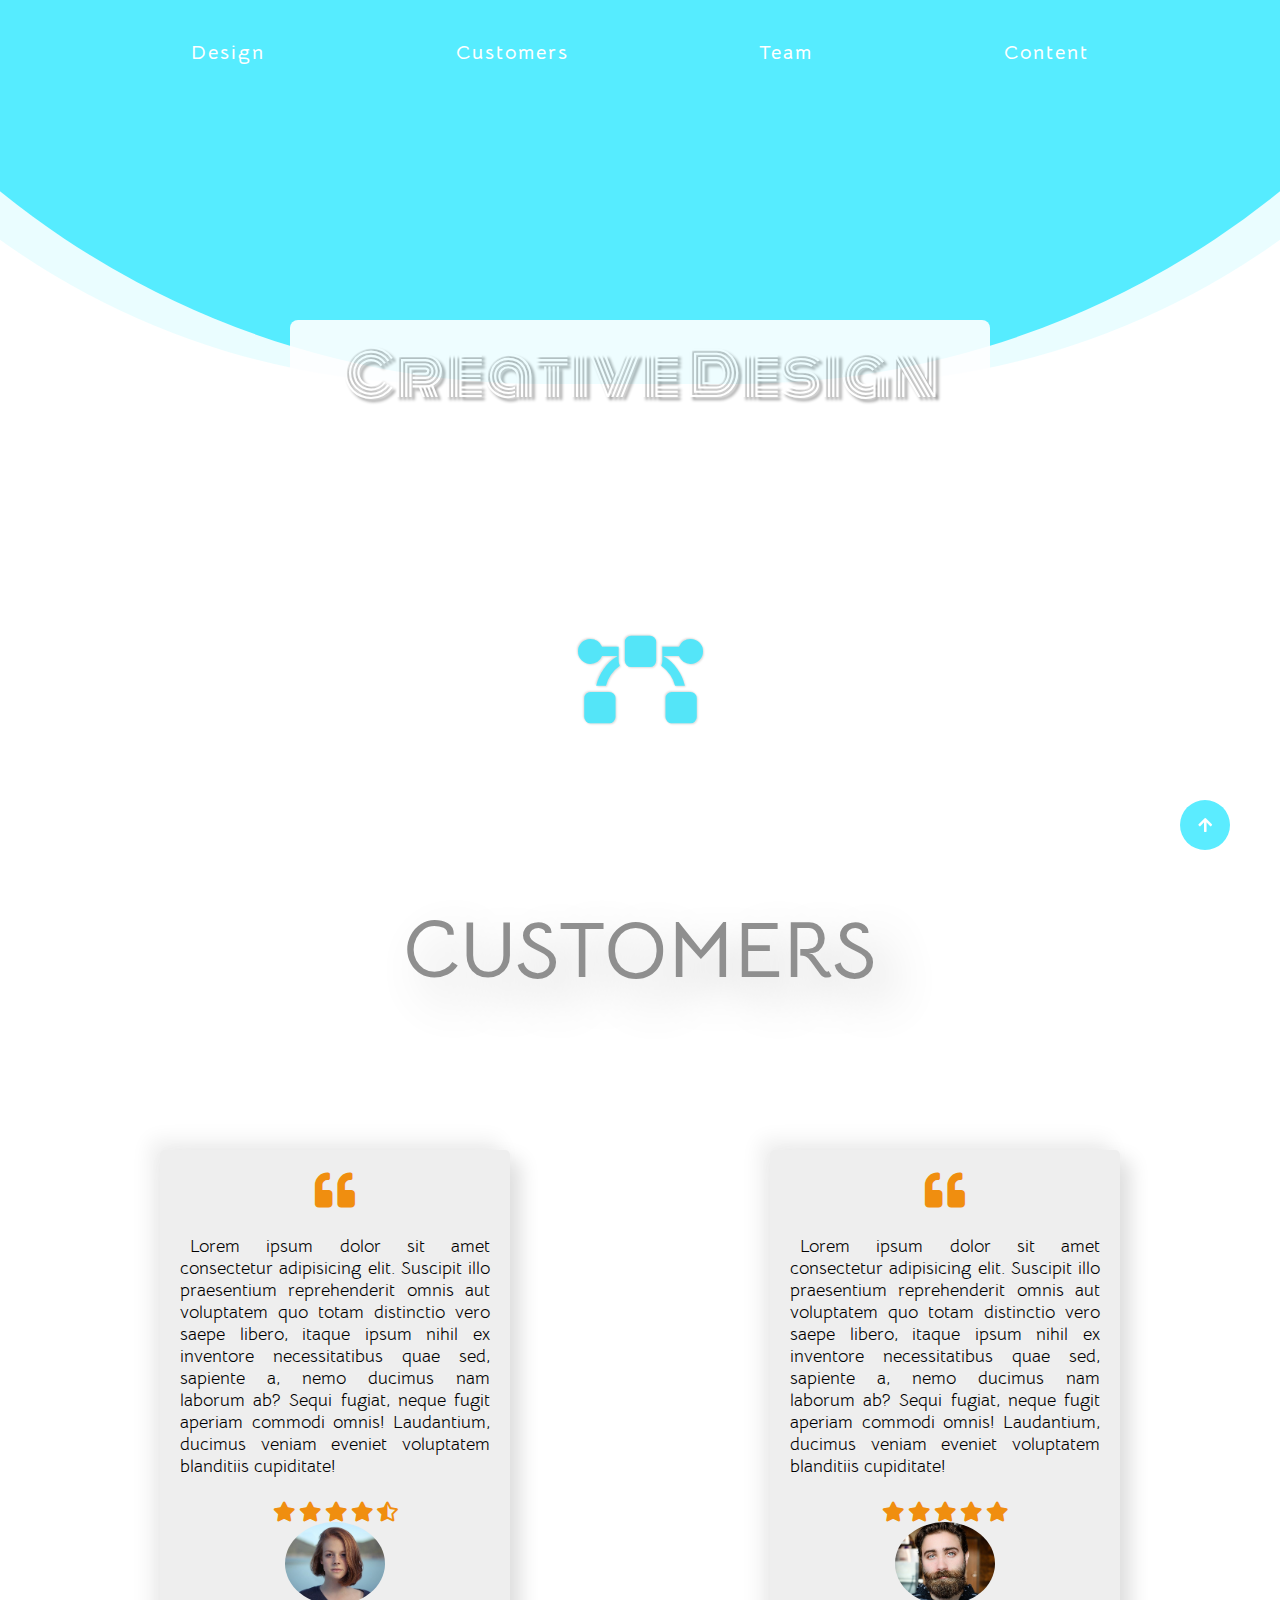
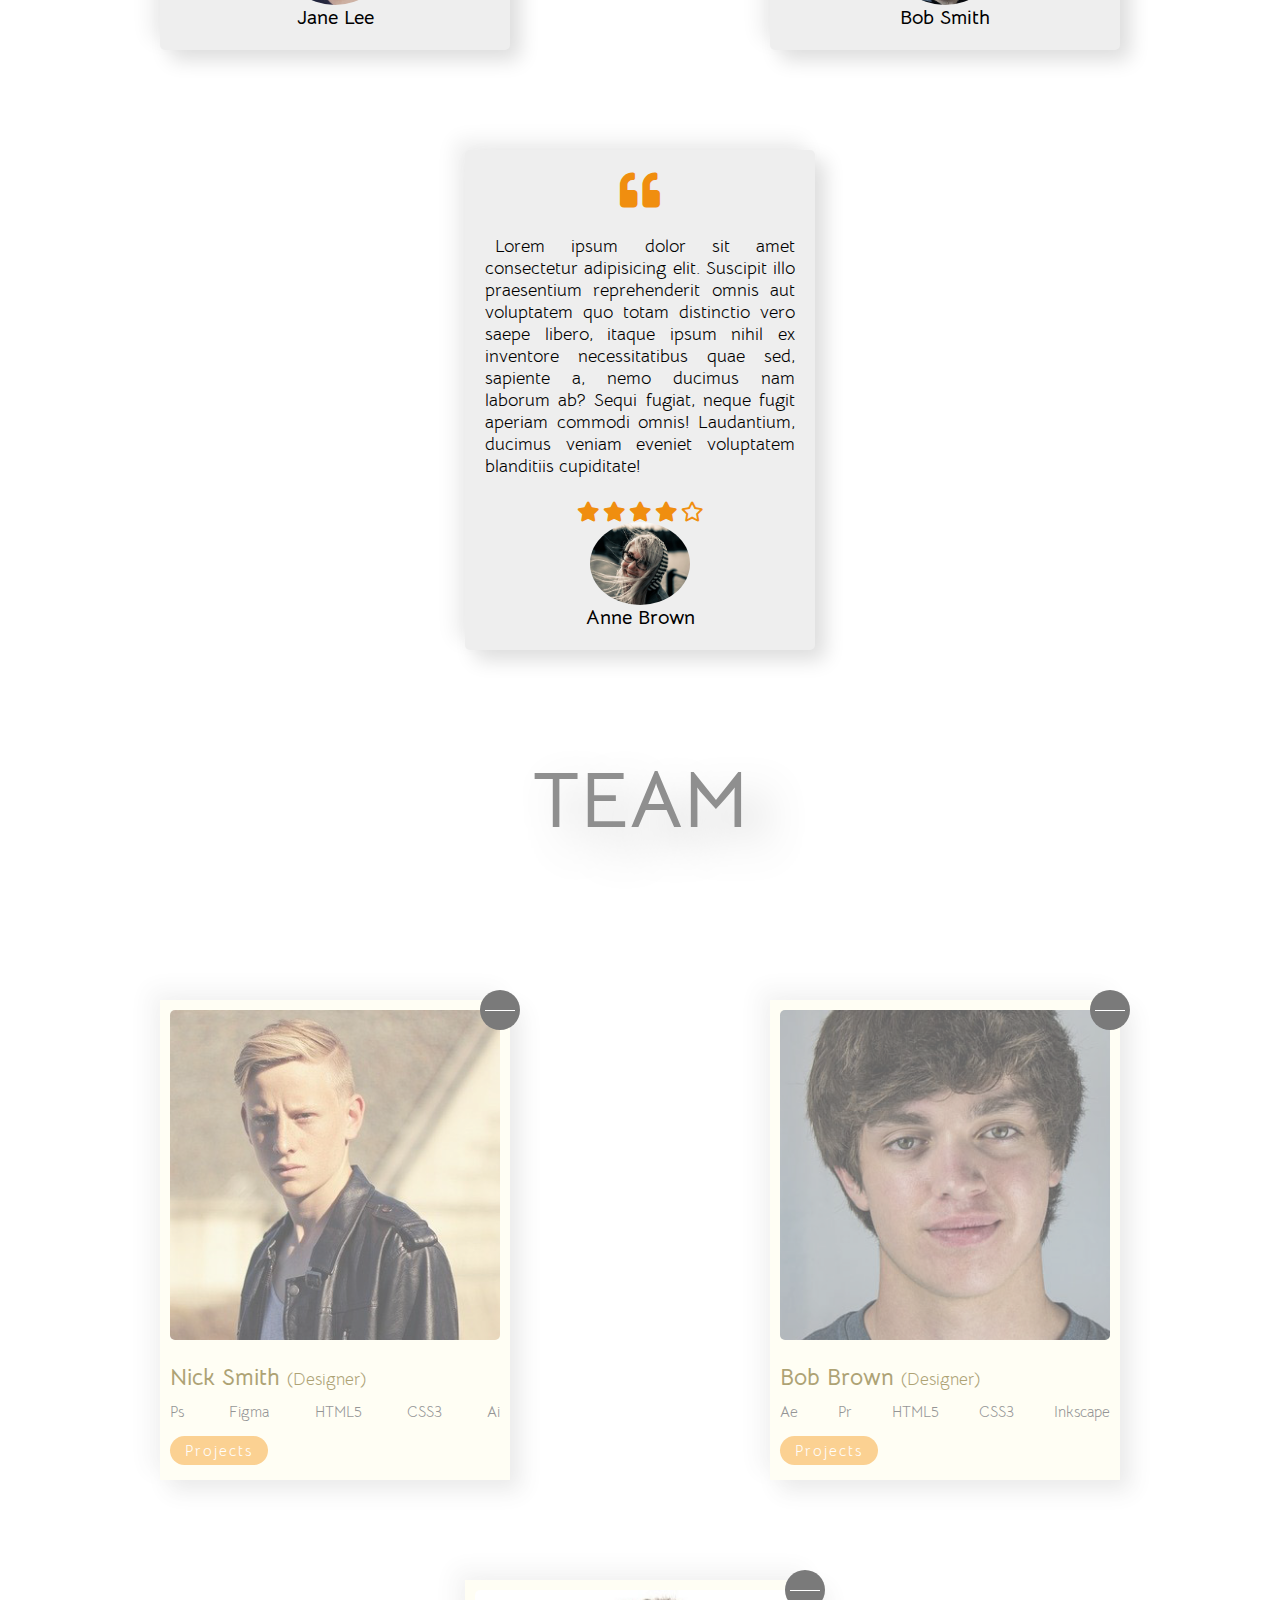
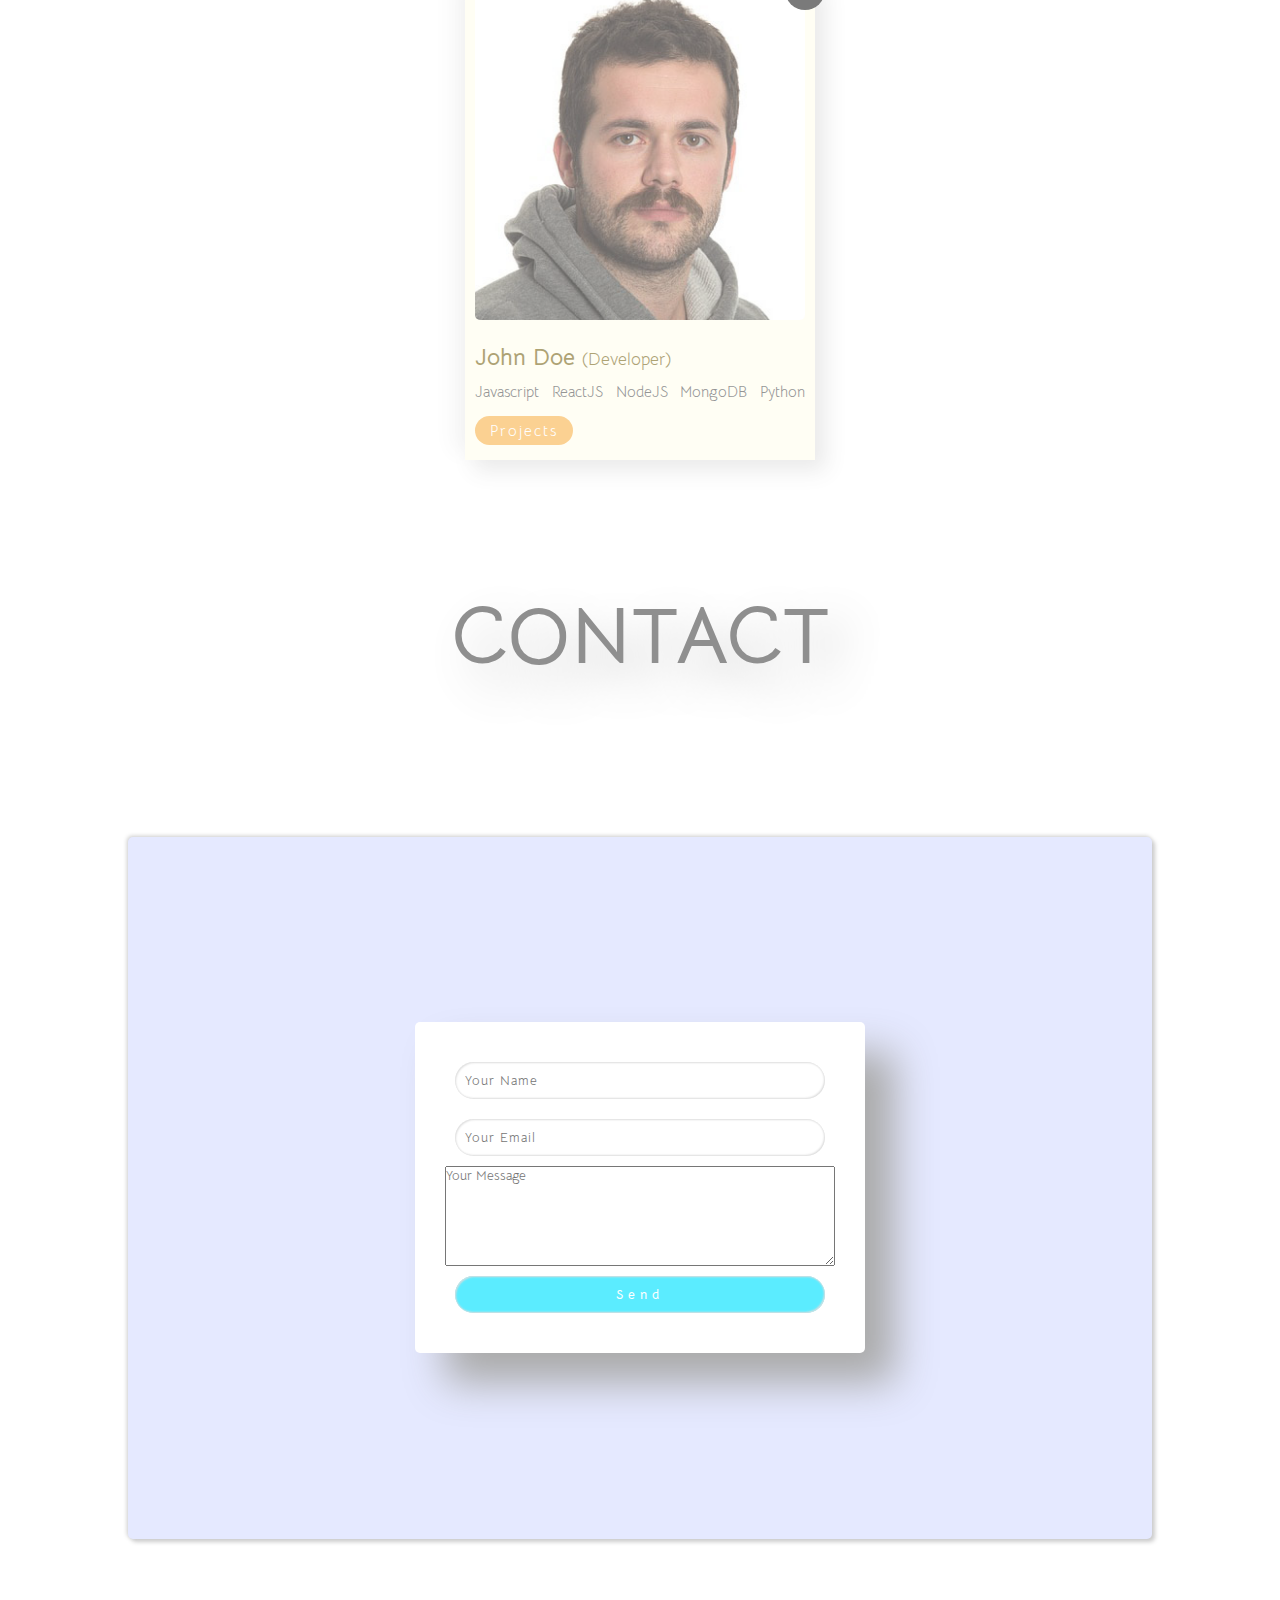
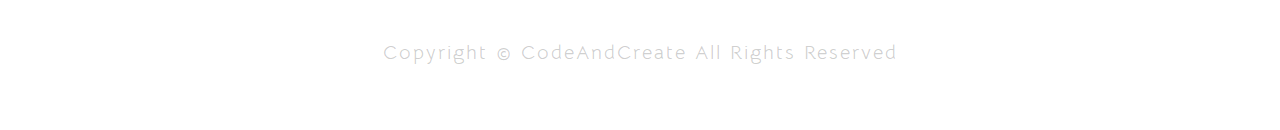
<file: Creative Design/index.html>
<!DOCTYPE html>
<html lang="en">
  <head>
    <meta charset="UTF-8" />
    <meta name="viewport" content="width=device-width, initial-scale=1.0" />
    <title>Creative Design</title>
    <link rel="stylesheet" href="style.css" />
    <link
      rel="stylesheet"
      href="https://cdnjs.cloudflare.com/ajax/libs/font-awesome/5.15.1/css/all.min.css"
    />
  </head>
  <body>
    <div class="container">
      <section class="section-1" id="home">
        <nav class="navbar">
          <a href="#home" class="navbar-link">Design</a>
          <a href="#customers" class="navbar-link">Customers</a>
          <a href="#team" class="navbar-link">Team</a>
          <a href="#contact" class="navbar-link">Content</a>
        </nav>
        <div class="floating-bg"></div>
        <h1 class="section-1-heading">Creative Design</h1>
        <div class="logo">
          <i class="fas fa-bezier-curve"></i>
        </div>
      </section>

      <section class="section-2" id="customers">
        <h1 class="section-heading">Customers</h1>
        <div class="customers-wrapper">
          <div class="customer">
            <i class="fas fa-quote-left"></i>
            <p class="customer-text">
              Lorem ipsum dolor sit amet consectetur adipisicing elit. Suscipit
              illo praesentium reprehenderit omnis aut voluptatem quo totam
              distinctio vero saepe libero, itaque ipsum nihil ex inventore
              necessitatibus quae sed, sapiente a, nemo ducimus nam laborum ab?
              Sequi fugiat, neque fugit aperiam commodi omnis! Laudantium,
              ducimus veniam eveniet voluptatem blanditiis cupiditate!
            </p>
            <div class="customer-rating">
              <i class="fas fa-star"></i>
              <i class="fas fa-star"></i>
              <i class="fas fa-star"></i>
              <i class="fas fa-star"></i>
              <i class="fas fa-star-half-alt"></i>
            </div>
            <img src="images/customer-img-1.jpg" class="customer-img" />
            <h4 class="customer-name">Jane Lee</h4>
          </div>
          <div class="customer">
            <i class="fas fa-quote-left"></i>
            <p class="customer-text">
              Lorem ipsum dolor sit amet consectetur adipisicing elit. Suscipit
              illo praesentium reprehenderit omnis aut voluptatem quo totam
              distinctio vero saepe libero, itaque ipsum nihil ex inventore
              necessitatibus quae sed, sapiente a, nemo ducimus nam laborum ab?
              Sequi fugiat, neque fugit aperiam commodi omnis! Laudantium,
              ducimus veniam eveniet voluptatem blanditiis cupiditate!
            </p>
            <div class="customer-rating">
              <i class="fas fa-star"></i>
              <i class="fas fa-star"></i>
              <i class="fas fa-star"></i>
              <i class="fas fa-star"></i>
              <i class="fas fa-star"></i>
            </div>
            <img src="images/customer-img-2.jpg" class="customer-img" />
            <h4 class="customer-name">Bob Smith</h4>
          </div>
          <div class="customer">
            <i class="fas fa-quote-left"></i>
            <p class="customer-text">
              Lorem ipsum dolor sit amet consectetur adipisicing elit. Suscipit
              illo praesentium reprehenderit omnis aut voluptatem quo totam
              distinctio vero saepe libero, itaque ipsum nihil ex inventore
              necessitatibus quae sed, sapiente a, nemo ducimus nam laborum ab?
              Sequi fugiat, neque fugit aperiam commodi omnis! Laudantium,
              ducimus veniam eveniet voluptatem blanditiis cupiditate!
            </p>
            <div class="customer-rating">
              <i class="fas fa-star"></i>
              <i class="fas fa-star"></i>
              <i class="fas fa-star"></i>
              <i class="fas fa-star"></i>
              <i class="far fa-star"></i>
            </div>
            <img src="images/customer-img-3.jpg" class="customer-img" />
            <h4 class="customer-name">Anne Brown</h4>
          </div>
        </div>
      </section>

      <section class="section-3" id="team">
        <h1 class="section-heading">Team</h1>
        <div class="team-wrapper">
          <div class="team-member">
            <img src="images/team-member-1.jpg" class="team-member-img" />
            <h2 class="team-member-name">Nick Smith <span>(Designer)</span></h2>
            <ul class="team-member-skills">
              <li>Ps</li>
              <li>Figma</li>
              <li>HTML5</li>
              <li>CSS3</li>
              <li>Ai</li>
            </ul>
            <a href="#" class="projects-btn">Projects</a>
            <div class="story-btn" title="My Story">
              <div class="story-btn-line"></div>
            </div>
            <div class="story">
              <h4 class="story-heading">About Me</h4>
              <p class="story-paragraph">
                Lorem ipsum dolor sit amet, consectetur adipisicing elit.
                Tempore iusto odit aspernatur facere, quidem dicta architecto
                eos assumenda ipsam? Asperiores doloremque nisi molestias
                repellendus perferendis eaque temporibus labore. Iure pariatur
                placeat temporibus deserunt ducimus amet aliquid unde blanditiis
                harum veritatis.
              </p>
            </div>
          </div>
          <div class="team-member">
            <img src="images/team-member-2.jpg" class="team-member-img" />
            <h2 class="team-member-name">Bob Brown <span>(Designer)</span></h2>
            <ul class="team-member-skills">
              <li>Ae</li>
              <li>Pr</li>
              <li>HTML5</li>
              <li>CSS3</li>
              <li>Inkscape</li>
            </ul>
            <a href="#" class="projects-btn">Projects</a>
            <div class="story-btn" title="My Story">
              <div class="story-btn-line"></div>
            </div>
            <div class="story">
              <h4 class="story-heading">About Me</h4>
              <p class="story-paragraph">
                Lorem ipsum dolor sit amet, consectetur adipisicing elit.
                Tempore iusto odit aspernatur facere, quidem dicta architecto
                eos assumenda ipsam? Asperiores doloremque nisi molestias
                repellendus perferendis eaque temporibus labore. Iure pariatur
                placeat temporibus deserunt ducimus amet aliquid unde blanditiis
                harum veritatis.
              </p>
            </div>
          </div>
          <div class="team-member">
            <img src="images/team-member-3.jpg" class="team-member-img" />
            <h2 class="team-member-name">John Doe <span>(Developer)</span></h2>
            <ul class="team-member-skills">
              <li>Javascript</li>
              <li>ReactJS</li>
              <li>NodeJS</li>
              <li>MongoDB</li>
              <li>Python</li>
            </ul>
            <a href="#" class="projects-btn">Projects</a>
            <div class="story-btn" title="My Story">
              <div class="story-btn-line"></div>
            </div>
            <div class="story">
              <h4 class="story-heading">About Me</h4>
              <p class="story-paragraph">
                Lorem ipsum dolor sit amet, consectetur adipisicing elit.
                Tempore iusto odit aspernatur facere, quidem dicta architecto
                eos assumenda ipsam? Asperiores doloremque nisi molestias
                repellendus perferendis eaque temporibus labore. Iure pariatur
                placeat temporibus deserunt ducimus amet aliquid unde blanditiis
                harum veritatis.
              </p>
            </div>
          </div>
        </div>
      </section>

      <section class="section-4" id="contact">
        <h1 class="section-heading">Contact</h1>
        <div class="form-container">
          <img src="images/form-img.png" class="form-img" />
          <form class="contact-form">
            <input type="text" placeholder="Your Name" />
            <input type="email" placeholder="Your Email" />
            <textarea placeholder="Your Message"></textarea>
            <input type="submit" value="Send" />
          </form>
        </div>
        <p class="copyright">
          Copyright &copy; CodeAndCreate All Rights Reserved
        </p>
      </section>

      <a href="#home" class="scroll-up-btn"> <i class="fas fa-arrow-up"></i></a>
    </div>

    <script src="script.js"></script>
  </body>
</html>
</file>
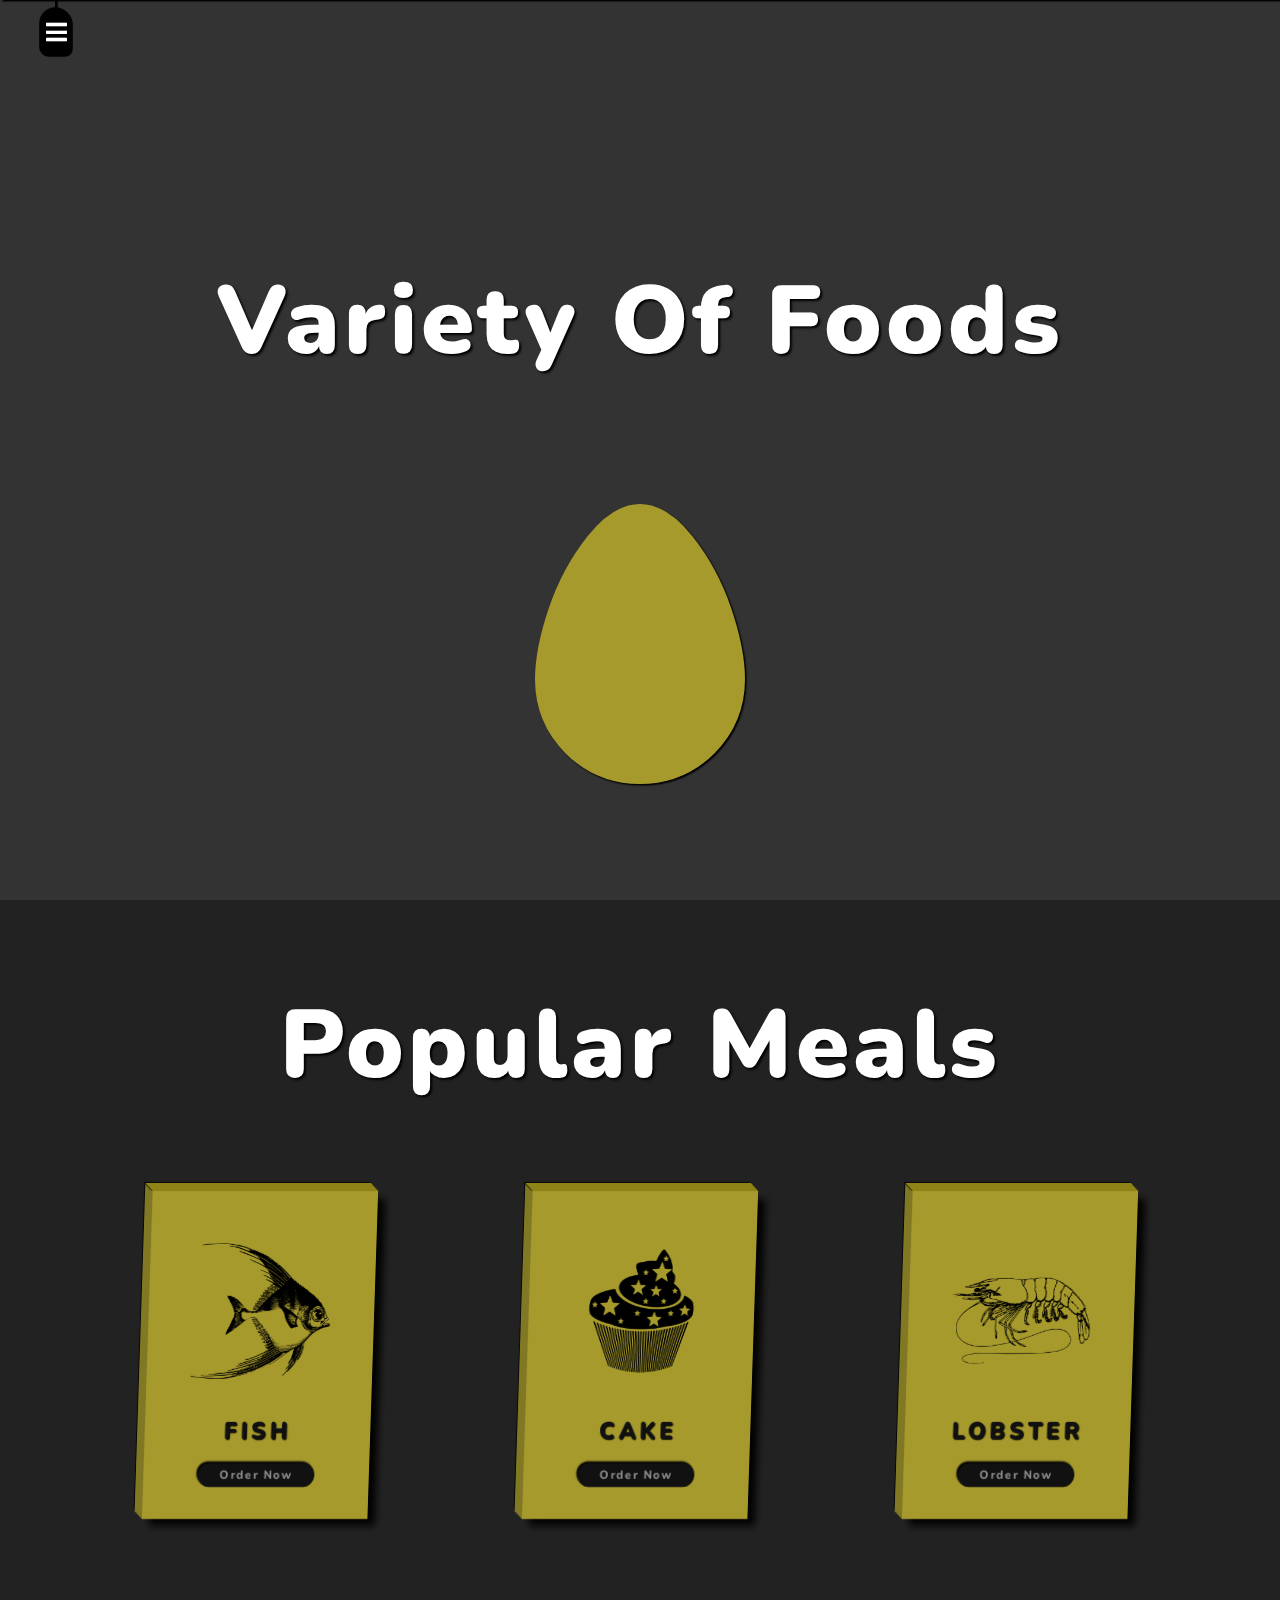
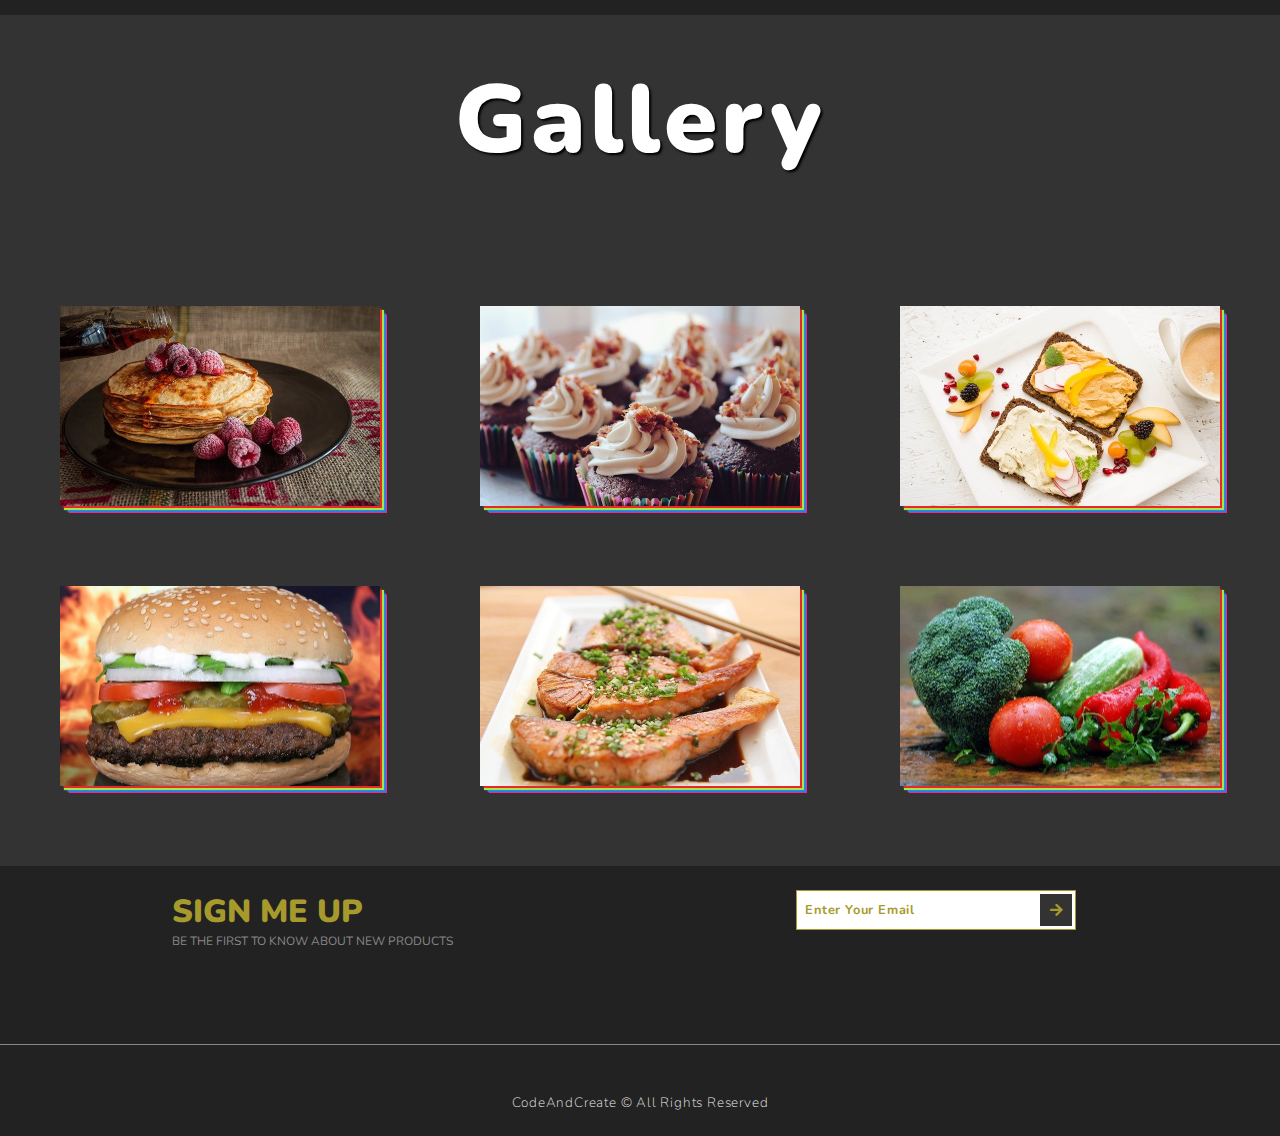
<file: Foods/index.html>
<!DOCTYPE html>
<html lang="en">
  <head>
    <meta charset="UTF-8" />
    <meta name="viewport" content="width=device-width, initial-scale=1.0" />
    <title>Foods</title>
    <link rel="stylesheet" href="style.css" />
    <link
      rel="stylesheet"
      href="https://cdnjs.cloudflare.com/ajax/libs/font-awesome/5.15.1/css/all.min.css"
    />
  </head>
  <body>
    <nav class="navbar target">
      <a href="#" class="navbar-link"
        ><i class="fas fa-home"></i>
        <span>Home</span>
      </a>
      <a href="#" class="navbar-link"
        ><i class="fas fa-utensils"></i>
        <span>Meals</span>
      </a>
      <a href="#" class="navbar-link"
        ><i class="fas fa-hamburger"></i>
        <span>Burger</span>
      </a>
      <a href="#" class="navbar-link"
        ><i class="fas fa-pizza-slice"></i>
        <span>Pizza</span>
      </a>
      <a href="#" class="navbar-link"
        ><i class="fas fa-blender-phone"></i>
        <span>Contact</span>
      </a>
    </nav>
    <div class="menu target"><i class="fas fa-bars"></i></div>

    <div class="container">
      <main class="section-1">
        <h1 class="section-heading">Variety of Foods</h1>
        <div class="section-1-icons">
          <i class="fas fa-egg change"></i>
          <i class="fas fa-stroopwafel"></i>
          <i class="fas fa-cheese"></i>
          <i class="fas fa-hotdog"></i>
          <i class="fas fa-drumstick-bite"></i>
          <i class="fas fa-apple-alt"></i>
          <i class="fas fa-ice-cream"></i>
          <i class="fas fa-fish"></i>
          <i class="fas fa-cookie"></i>
          <i class="fas fa-seedling"></i>
        </div>
      </main>

      <section class="section-2">
        <h1 class="section-heading">popular meals</h1>
        <div class="cards-container">
          <div class="card">
            <img src="images/card-img-1.png" alt="" class="card-img" />
            <h3 class="card-name">Fish</h3>
            <button class="card-btn">Order Now</button>
          </div>
          <div class="card">
            <img src="images/card-img-2.png" alt="" class="card-img" />
            <h3 class="card-name">Cake</h3>
            <button class="card-btn">Order Now</button>
          </div>
          <div class="card">
            <img src="images/card-img-3.png" alt="" class="card-img" />
            <h3 class="card-name">Lobster</h3>
            <button class="card-btn">Order Now</button>
          </div>
        </div>
      </section>

      <section class="section-3">
        <h1 class="section-heading">gallery</h1>
        <div class="gallery">
          <a href="#" class="gallery-link" title="Order Now">
            <img src="images/gallery-img-1.jpg" alt="" class="food-img" />
            <h3 class="food-name">Pancakes</h3>
            <p class="food-description">
              Lorem, ipsum dolor sit amet consectetur adipisicing elit. Iste
              veritatis, harum dicta perferendis vero rerum!
            </p>
          </a>
          <a href="#" class="gallery-link" title="Order Now">
            <img src="images/gallery-img-2.jpg" alt="" class="food-img" />
            <h3 class="food-name">Cupcakes</h3>
            <p class="food-description">
              Lorem, ipsum dolor sit amet consectetur adipisicing elit. Iste
              veritatis, harum dicta perferendis vero rerum!
            </p>
          </a>
          <a href="#" class="gallery-link" title="Order Now">
            <img src="images/gallery-img-3.jpg" alt="" class="food-img" />
            <h3 class="food-name">Hummus</h3>
            <p class="food-description">
              Lorem, ipsum dolor sit amet consectetur adipisicing elit. Iste
              veritatis, harum dicta perferendis vero rerum!
            </p>
          </a>
          <a href="#" class="gallery-link" title="Order Now">
            <img src="images/gallery-img-4.jpg" alt="" class="food-img" />
            <h3 class="food-name">Hamburger</h3>
            <p class="food-description">
              Lorem, ipsum dolor sit amet consectetur adipisicing elit. Iste
              veritatis, harum dicta perferendis vero rerum!
            </p>
          </a>
          <a href="#" class="gallery-link" title="Order Now">
            <img src="images/gallery-img-5.jpg" alt="" class="food-img" />
            <h3 class="food-name">Salmon</h3>
            <p class="food-description">
              Lorem, ipsum dolor sit amet consectetur adipisicing elit. Iste
              veritatis, harum dicta perferendis vero rerum!
            </p>
          </a>
          <a href="#" class="gallery-link" title="Order Now">
            <img src="images/gallery-img-6.jpg" alt="" class="food-img" />
            <h3 class="food-name">Vegetables</h3>
            <p class="food-description">
              Lorem, ipsum dolor sit amet consectetur adipisicing elit. Iste
              veritatis, harum dicta perferendis vero rerum!
            </p>
          </a>
        </div>
      </section>

      <section class="section-4">
        <div class="section-4-text">
          <h2 class="section-4-heading">Sign Me Up</h2>
          <p class="section-4-paragraph">
            Be the first to know about new products
          </p>
        </div>
        <form class="signup-form">
          <input
            type="email"
            class="signup-form-input"
            placeholder="Enter Your Email"
          />
          <button type="submit" class="signup-form-btn">
            <i class="fas fa-arrow-right"></i>
          </button>
        </form>

        <p class="copyright">CodeAndCreate &copy; All Rights Reserved</p>
      </section>
    </div>

    <script src="app.js"></script>
  </body>
</html>
</file>
<file: Creative Design/style.css>
@import url("https://fonts.googleapis.com/css2?family=Bellota+Text:wght@300;400;700&family=Monoton&display=swap");

* {
  margin: 0;
  padding: 0;
  box-sizing: border-box;
  text-decoration: none;
  list-style-type: none;
  outline: none;
  font-family: "Bellota Text", cursive;
  font-weight: 400;
}

html {
  font-size: 62.5%;
  scroll-behavior: smooth;
}

.container {
  width: 100%;
  overflow-x: hidden;
}

.section-1 {
  width: 100%;
  height: 100vh;
  background-color: #fff;
  position: relative;
}

.floating-bg {
  width: 150vw;
  height: 150vw;
  background-color: rgba(50, 231, 255, 0.8);
  position: absolute;
  top: -125vw;
  left: calc(50% - 75vw);
  border-radius: 45%;
  animation: rotate 30s infinite;
}

.floating-bg::before {
  content: "";
  width: 100%;
  height: 100%;
  background-color: rgba(50, 231, 255, 0.1);
  position: absolute;
  top: 0;
  left: 0;
  border-radius: 40%;
  animation: rotate 30s infinite;
}

@keyframes rotate {
  0% {
    transform: rotate(0);
  }
  100% {
    transform: rotate(360deg);
  }
}

.navbar {
  position: relative;
  z-index: 20;
  top: 4rem;
  display: flex;
  justify-content: space-evenly;
}

.navbar-link {
  font-size: 2.2rem;
  font-weight: 700;
  letter-spacing: 0.2rem;
  color: #fff;
  /* width: 1.5rem;
  word-wrap: break-word; */
  text-align: center;
  transition: all 0.5s;
}

.navbar-link:hover {
  /* width: 15rem; */
  color: rgba(255, 255, 255, 1);
  text-shadow: 0.5rem 0.5rem 0.5rem #888;
  transition: all 0.5s;
}

.section-1-heading {
  font-size: 8rem;
  font-family: "Monoton", cursive;
  position: absolute;
  top: 18vw;
  left: 50%;
  transform: translateX(-50%);
  text-shadow: 0.3rem 0.3rem 0.3rem #888;
  color: #fff;
  background-color: #fff;
  width: 85rem;
  text-align: center;
  padding: 0.8rem 1.6rem;
  border-radius: 0.8rem;
  opacity: 0.9;
}

.logo {
  position: absolute;
  top: 70%;
  left: 50%;
  transform: translateX(-50%);
}

.logo i {
  font-size: 15rem;
  color: rgba(50, 231, 255, 0.8);
  text-shadow: 0.1rem 0.1rem 0.2rem #ddd, -0.1rem -0.1rem 0.2rem #ddd;
}

.section-2 {
  width: 100%;
  height: 100vh;
  display: flex;
  flex-direction: column;
  justify-content: space-around;
}

.section-heading {
  font-size: 10rem;
  font-weight: bold;
  text-transform: uppercase;
  color: #222;
  text-align: center;
  opacity: 0.5;
  text-shadow: 2rem 2rem 4rem #999;
}

.customers-wrapper {
  display: flex;
  justify-content: space-evenly;
  align-items: center;
  height: 70%;
}

.customer {
  width: 35rem;
  height: 50rem;
  background-color: #eee;
  display: flex;
  flex-direction: column;
  align-items: center;
  border-radius: 0.5rem;
  padding: 2rem;
  box-shadow: 1rem 1rem 2rem #ddd, -1rem -1rem 2rem #eee;
  transition: box-shadow 0.5s;
}

.customer:hover {
  box-shadow: 2rem 2rem 3rem #ddd, -2rem -2rem 3rem #eee;
}

.customer:first-child {
  align-self: flex-end;
}

.customer:last-child {
  align-self: flex-start;
}

.fa-quote-left {
  font-size: 4rem;
  color: #f08e0f;
}
.customer-text {
  font-size: 1.8rem;
  margin: 2.5rem 0;
  text-align: justify;
}

.customer-text::first-letter {
  margin-left: 1rem;
}

.customer-rating i {
  font-size: 2rem;
  color: #f08e0f;
}

.customer-img {
  width: 10rem;
  height: 10rem;
  object-fit: cover;
  /* margin: 2rem 0; */
  border-radius: 50%;
}

.customer-name {
  font-size: 2rem;
  font-weight: 700;
}

.section-3 {
  width: 100%;
  height: 100vh;
  display: flex;
  flex-direction: column;
  justify-content: space-between;
  padding: 5rem 0;
}

.team-wrapper {
  display: flex;
  justify-content: space-evenly;
  align-items: center;
  height: 70%;
}

.team-member {
  width: 35rem;
  background-color: #fffeee;
  padding: 1rem 1rem 2rem 1rem;
  box-shadow: 1rem 1rem 2rem #ddd, -1rem -1rem 2rem #eee;
  position: relative;
  opacity: 0.6;
  transition: opacity 0.5s;
}

.team-member:hover {
  opacity: 1;
}

.team-member:first-child {
  align-self: flex-start;
}

.team-member:last-child {
  align-self: flex-end;
}

.team-member-img {
  width: 100%;
  border-radius: 0.5rem;
}

.team-member-name {
  font-size: 2.3rem;
  font-weight: 700;
  color: #796717;
  margin-top: 2rem;
}

.team-member-name span {
  font-size: 1.7rem;
}

.team-member-skills {
  display: flex;
  justify-content: space-between;
  margin: 1rem 0 2rem 0;
}

.team-member-skills li {
  font-size: 1.5rem;
  color: #505050;
}

.projects-btn {
  background-color: #fab34a;
  color: #fff;
  padding: 0.5rem 1.5rem;
  border-radius: 5rem;
  font-size: 1.5rem;
  letter-spacing: 0.2rem;
}

.story-btn {
  width: 4rem;
  height: 4rem;
  background-color: #222;
  position: absolute;
  top: -1rem;
  right: -1rem;
  border-radius: 5rem;
  display: flex;
  align-items: center;
  padding: 0.5rem;
  cursor: pointer;
  z-index: 50;
  transition: transform 0.5s;
}

.story-btn.change {
  transform: rotate(405deg);
}

.story-btn-line {
  width: 100%;
  height: 0.1rem;
  background-color: #fff;
}

.story {
  width: 100%;
  height: 100%;
  background-color: rgba(253, 69, 69, 0.9);
  position: absolute;
  top: 0;
  left: 0;
  display: flex;
  flex-direction: column;
  justify-content: center;
  align-items: center;
  padding: 2rem;
  transform: scale(0);
  transform-origin: top right;
  border-radius: 50rem 0 50rem 50rem;
  transition: all 0.5s;
}

.story.change {
  transform: scale(1);
  border-radius: 0;
}

.story-heading {
  font-size: 4rem;
  font-weight: 700;
  color: #fff;
  margin-bottom: 2rem;
}

.story-paragraph {
  font-size: 1.8rem;
  color: #eee;
  text-align: justify;
  letter-spacing: 0.1rem;
  text-indent: 2rem;
}

.section-4 {
  width: 100%;
  height: 130vh;
  display: flex;
  flex-direction: column;
  justify-content: space-around;
  align-items: center;
}

.form-container {
  width: 80%;
  height: 40%;
  background-color: #e5e9ff;
  display: flex;
  align-items: center;
  justify-content: space-evenly;
  box-shadow: 0.3rem 0.3rem 0.4rem #ccc, -0.1rem -0.1rem 0.4rem #ccc;
  border-radius: 0.5rem;
  perspective: 100rem;
}

.form-img {
  width: 55rem;
  background-color: rgba(50, 231, 255, 0.8);
  padding: 5rem;
  opacity: 0.8;
  box-shadow: -3rem -3rem 4rem #aaa;
  border-radius: 0.5rem;
  transform: rotateY(20deg);
  transition: all 0.5s;
}

.form-img:hover {
  transform: translateY(-2rem), rotateY(20deg);
  box-shadow: -5rem 5rem 7rem #aaa;
}

.contact-form {
  width: 45rem;
  background-color: #fff;
  display: flex;
  flex-direction: column;
  padding: 3rem;
  border-radius: 0.5rem;
  box-shadow: 3rem 3rem 4rem #aaa;
  transform: rotateY(-20deg);
  transition: all 0.5s;
}

.contact-form:hover {
  transform: translateY(-2rem), rotateY(-20deg);
  box-shadow: 5rem 5rem 7rem #aaa;
}

.contact-form input,
.contant-form textarea {
  margin: 1rem;
  padding: 1rem;
  font-size: 1.3rem;
  letter-spacing: 0.1rem;
  border: none;
  border-radius: 2rem;
  box-shadow: inset 0.1rem 0.1rem 0.2rem #ddd, inset -0.1rem -0.1rem 0.2rem #ddd;
}

.contact-form textarea {
  max-height: 15rem;
  min-height: 10rem;
  max-width: 100%;
  min-width: 70%;
}

.contact-form input[type="submit"] {
  background-color: rgba(50, 231, 255, 0.8);
  color: #fff;
  font-weight: bolder;
  letter-spacing: 0.5rem;
  cursor: pointer;
  transition: background-color 0.5s;
}

.contact-form input[type="submit"]:hover {
  background-color: #32e7ff;
}

.copyright {
  font-size: 2rem;
  letter-spacing: 0.2rem;
  color: #4444;
  margin-top: 5rem;
}

.scroll-up-btn {
  width: 5rem;
  height: 5rem;
  background-color: rgba(50, 231, 255, 0.8);
  position: fixed;
  bottom: 5rem;
  right: 5rem;
  border-radius: 50%;
  font-size: 1.6rem;
  color: #fff;
  display: flex;
  justify-content: center;
  align-items: center;
  transition: background-color 0.5s;
}

.scrolll-up-btn:hover {
  background-color: #32e7ff;
}

@media (max-width: 1400px) {
  .floating-bg {
    top: -120vw;
  }

  .section-1-heading {
    font-size: 6rem;
    top: 25vw;
    width: 70rem;
  }

  .navbar-link {
    font-size: 2rem;
  }

  .logo {
    top: 70%;
  }

  .logo i {
    font-size: 10rem;
  }

  .section-heading {
    font-size: 8rem;
    margin-bottom: 10rem;
  }

  .section-2 {
    height: auto;
  }

  .customers-wrapper {
    flex-wrap: wrap;
  }

  .customer {
    margin: 5rem 10rem;
  }

  .section-3 {
    height: auto;
  }

  .team-wrapper {
    flex-wrap: wrap;
  }

  .team-member {
    margin: 5rem 10rem;
  }

  .form-container {
    height: 60%;
  }

  .form-img {
    display: none;
  }

  .contact-form {
    transform: translateY(0);
  }

  .contact-form:hover {
    transform: translateY(-1rem);
  }

  .copyright {
    margin: 5rem 0 4rem 0;
  }
}

@media (max-width: 1150px) {
  .floating-bg {
    top: -110vw;
  }

  .section-1-heading {
    font-size: 5rem;
    top: 30vw;
    width: 60rem;
  }

  .logo i {
    font-size: 9rem;
  }
}

@media (max-width: 950px) {
  .floating-bg {
    top: -100vw;
  }

  .section-1-heading {
    top: 40vw;
  }
}

@media (max-width: 750px) {
  html {
    font-size: 50%;
  }
  .floating-bg {
    top: -90vw;
  }

  .section-1-heading {
    top: 48vw;
  }

  .section-heading {
    margin-bottom: 5rem;
  }
}

@media (max-width: 550px) {
  html {
    font-size: 45%;
  }
  .floating-bg {
    top: -70vw;
  }

  .section-1-heading {
    top: 65vw;
    width: 42rem;
    font-size: 3.5rem;
  }

  .section-heading {
    font-size: 6rem;
  }

  .customer {
    margin: 5rem 0;
  }

  .team-member {
    margin: 5rem 0;
  }

  .section-4 {
    height: auto;
  }

  .form-container {
    background-color: transparent;
    box-shadow: none;
  }

  .contact-form {
    box-shadow: 1rem 1rem 2rem #aaa;
  }
  .contact-form:hover {
    box-shadow: 2rem 2rem 3rem #aaa;
  }

  .copyright {
    font-size: 1.8rem;
    margin: 5rem;
    text-align: center;
  }

  .scroll-up-btn {
    bottom: 2rem;
    right: 2rem;
  }
}
</file>
<file: Foods/style.css>
@import url("https://fonts.googleapis.com/css2?family=Nunito:wght@200;300;400;500;600;700;800;900;1000&display=swap");

* {
  margin: 0;
  padding: 0;
  box-sizing: border-box;
  text-decoration: none;
  outline: none;
  font-family: "Nunito", sans-serif;
  font-weight: 400;
}

html {
  font-size: 62.5%;
}

.navbar {
  width: 100%;
  height: 14rem;
  background-color: #000;
  position: fixed;
  top: -14rem;
  z-index: 100;
  display: flex;
  justify-content: center;
  align-items: center;
  box-shadow: 0.2rem 0.2rem 0.2rem #000;
  transition: top 0.4s;
}

.navbar-link {
  color: #aaa;
  margin: 0 4rem;
  display: flex;
  flex-direction: column;
  justify-content: center;
  align-items: center;
  opacity: 0;
  transition: color 0.3s, opacity 0.2s;
}

.change .navbar-link {
  opacity: 1;
}

.change .navbar-link:nth-child(1) {
  transition: opacity 0.4s 0.5s, color 0.3s;
}
.change .navbar-link:nth-child(2) {
  transition: opacity 0.4s 0.6s, color 0.3s;
}
.change .navbar-link:nth-child(3) {
  transition: opacity 0.4s 0.7s, color 0.3s;
}
.change .navbar-link:nth-child(4) {
  transition: opacity 0.4s 0.8s, color 0.3s;
}
.change .navbar-link:nth-child(5) {
  transition: opacity 0.4s 0.9s, color 0.3s;
}

.navbar-link:hover {
  color: #fff;
}

.navbar-link i {
  font-size: 7rem;
}

.navbar-link span {
  font-size: 2.5rem;
  font-weight: 900;
  letter-spacing: 0.5rem;
  margin-top: 0.5rem;
}

.menu {
  width: 4rem;
  height: 6rem;
  background-color: #000;
  position: fixed;
  top: 1rem;
  left: 5rem;
  border-radius: 30rem 30rem 15rem 15rem;
  display: flex;
  justify-content: center;
  align-items: center;
  cursor: pointer;
  transition: background-color 0.3s, top 0.4s 0.2s;
  box-shadow: 0.1rem 0.1rem 0.1rem #000, -0.1rem -0.1rem 0.1rem #000;
  z-index: 100;
}

.menu.change {
  top: 15rem;
  transition: top 0.4s;
}

.navbar.change {
  top: 0;
  transition: top 0.4s 0.2s;
}

.menu::before {
  content: "";
  width: 0.3rem;
  height: 15rem;
  background-color: #000;
  position: absolute;
  top: -15rem;
  box-shadow: 0.1rem 0 0.1rem #000;
}

.menu i {
  color: #fff;
  font-size: 3rem;
  transition: all 0.3s;
}

.menu:hover,
.menu:hover i {
  background-color: #888;
  color: #000;
}

.section-1 {
  width: 100%;
  height: 100vh;
  background-color: #333;
  display: flex;
  flex-direction: column;
  justify-content: space-evenly;
  align-items: center;
}

.section-heading {
  font-size: 12rem;
  font-weight: 900;
  color: #fff;
  text-align: center;
  text-transform: capitalize;
  letter-spacing: 0.5rem;
  text-shadow: 0.3rem 0.3rem 0.3rem #000;
}

.section-1-icons i {
  font-size: 35rem;
  color: #a79a2d;
  position: absolute;
  transform: translate(-50%, -50%) scale(0);
  text-shadow: 0.2rem 0.2rem 0.2rem #000;
  transition: transform 0.3s;
}

.section-1-icons i.change {
  transform: translate(-50%, -50%) scale(1);
  transition: transform 0.3s;
}

.section-2 {
  width: 100%;
  height: 100vh;
  background-color: #222;
  display: flex;
  flex-direction: column;
  justify-content: space-between;
  padding: 10rem 0;
}

.cards-container {
  display: flex;
  justify-content: space-evenly;
}

.card {
  width: 30rem;
  background-color: #a79a2d;
  padding: 4rem;
  display: flex;
  flex-direction: column;
  justify-content: space-between;
  align-items: center;
  box-shadow: 1rem 1rem 1rem #000;
  position: relative;
  transform: rotateY(20deg) skewX(-2deg);
  transition: transform 0.5s, box-shadow 0.5s;
}

.card:hover {
  transform: rotateY(20deg) skewX(-2deg) translateY(-3rem);
  box-shadow: 2rem 2rem 2rem #000;
}

.card::before {
  content: "";
  height: 100%;
  width: 1rem;
  background-color: #817824;
  position: absolute;
  top: 0;
  left: -1rem;
  transform: skewY(45deg);
  transform-origin: right;
  box-shadow: -0.1rem -0.1rem 0.1rem #000;
}

.card::after {
  content: "";
  height: 1rem;
  width: 100%;
  background-color: #8f8317;
  position: absolute;
  top: -1rem;
  left: 0;
  transform: skewX(45deg);
  transform-origin: bottom;
  box-shadow: -0.1rem -0.1rem 0.1rem #000;
}

.card-img {
  width: 100%;
}

.card-name {
  font-size: 3rem;
  font-weight: 900;
  text-transform: uppercase;
  letter-spacing: 0.5rem;
  color: #111;
  margin: 2rem 0;
  text-shadow: 0.15rem 0.15rem 0.15rem #000;
}

.card-btn {
  width: 70%;
  background-color: #111;
  color: #888;
  border-radius: 5rem;
  font-size: 1.5rem;
  font-weight: 800;
  letter-spacing: 0.2rem;
  text-transform: capitalize;
  border: none;
  padding: 0.5rem 0;
  cursor: pointer;
  box-shadow: -0.2rem -0.2rem 0.2rem #000;
}

.section-3 {
  background-color: #333;
  padding: 5rem 0;
}

.gallery {
  display: flex;
  flex-wrap: wrap;
  align-items: center;
  justify-content: space-evenly;
  margin-top: 10rem;
}

.gallery-link {
  position: relative;
  margin: 4rem 1rem;
}

.gallery-link::before {
  content: "";
  position: absolute;
  top: 2vw;
  left: 80%;
  width: 0.2rem;
  height: 0;
  background-color: #fff;
  z-index: 10;
  transition: height 0.5s;
}

.gallery-link:hover::before {
  height: 80%;
}

.gallery-link::after {
  content: "";
  position: absolute;
  top: 30%;
  left: 2rem;
  width: 0;
  height: 0.2rem;
  background-color: #fff;
  transition: width 0.5s;
}

.gallery-link:hover::after {
  width: 90%;
}

.food-img {
  width: 24vw;
  height: 15vw;
  object-fit: cover;
  box-shadow: 0.3rem 0.3rem 0.1rem #e92929, 0.5rem 0.5rem 0.1rem #a2e946,
    0.7rem 0.7rem 0.1rem #297ce9, 0.9rem 0.9rem 0.1rem #e92999;
  transition: all 0.5s;
}

.gallery-link:hover .food-img {
  box-shadow: 1rem 1rem 0.1rem #e92929, 2rem 2rem 0.1rem #a2e946,
    3rem 3rem 0.1rem #297ce9, 4rem 4rem 0.1rem #e92999;
  filter: blur(0.5rem);
  opacity: 0.5;
  transform: scale(1.1);
}

.food-name {
  position: absolute;
  top: 3rem;
  left: 3rem;
  font-size: 2rem;
  font-weight: 700;
  text-transform: uppercase;
  letter-spacing: 0.1rem;
  color: #fff;
  width: 0;
  overflow: hidden;
  transition: width 0.3s;
}

.gallery-link:hover .food-name {
  width: 100%;
  transition: width 1.5s 0.5s;
}

.food-description {
  position: absolute;
  bottom: 3vw;
  left: 2rem;
  width: 70%;
  font-size: 1.5rem;
  font-weight: 300;
  letter-spacing: 0.1rem;
  text-transform: uppercase;
  color: #fff;
  opacity: 0;
  visibility: hidden;
  transition: opacity 0.3s;
}

.gallery-link:hover .food-description {
  opacity: 1;
  visibility: visible;
  transition: opacity 1s 1s;
}

.section-4 {
  width: 100%;
  height: 30vh;
  background-color: #222;
  display: flex;
  justify-content: space-around;
  align-items: flex-start;
  padding: 3rem 0;
  position: relative;
}

.section-4-text {
  text-transform: uppercase;
}

.section-4-heading {
  font-size: 4rem;
  font-weight: 900;
  color: #a79a2d;
}

.section-4-paragraph {
  font-size: 1.5rem;
  color: #888;
}

.signup-form {
  display: flex;
  align-items: center;
}

.signup-form-input {
  width: 35rem;
  height: 5rem;
  padding: 1rem;
  border: 0.2rem solid #a79a2d;
  font-size: 1.6rem;
  font-weight: 700;
  letter-spacing: 0.1rem;
  color: #a79a2d;
}

.signup-form-input::placeholder {
  color: #a79a2d;
}

.signup-form-btn {
  position: relative;
  left: -4.5rem;
  width: 4rem;
  height: 4rem;
  background-color: #333;
  color: #a79a2d;
  border: none;
  font-size: 1.8rem;
  cursor: pointer;
}

.copyright {
  position: absolute;
  bottom: 3rem;
  font-size: 1.7rem;
  font-weight: 200;
  color: #eee;
  letter-spacing: 0.1rem;
  border-top: 0.1rem solid #888;
  padding-top: 6rem;
  width: 100%;
  text-align: center;
}

@media (max-width: 1400px) {
  html {
    font-size: 50%;
  }

  .section-2 {
    height: auto;
    padding: 10rem 0 12rem 0;
  }

  .cards-container {
    margin-top: 10rem;
  }

  .gallery-link {
    width: 40rem;
    height: 25rem;
    margin: 5rem;
  }

  .food-img {
    width: 100%;
    height: 100%;
  }
}

@media (max-width: 1000px) {
  .section-heading {
    font-size: 9rem;
    margin: 0 5rem;
  }

  .section-1-icons i {
    font-size: 25rem;
  }

  .cards-container {
    flex-wrap: wrap;
  }

  .card {
    margin: 5rem;
  }

  .section-4 {
    height: 30rem;
  }
}

@media (max-width: 900px) {
  .navbar-link {
    margin: 2rem;
  }

  .navbar-link i {
    font-size: 4rem;
  }
  .navbar-link span {
    font-size: 2rem;
  }
}

@media (max-width: 700px) {
  .section-heading {
    font-size: 7rem;
    margin: 0 10rem;
  }

  .section-1-icons {
    font-size: 20rem;
  }

  .menu {
    left: 2rem;
  }

  .section-4 {
    height: 40rem;
    flex-direction: column;
    justify-content: flex-start;
    align-items: center;
  }

  .section-4-text {
    margin-bottom: 8rem;
  }
}

@media (max-width: 550px) {
  html {
    font-size: 40%;
  }

  .navbar-link {
    margin: 0 0.7rem;
  }
}
</file>
